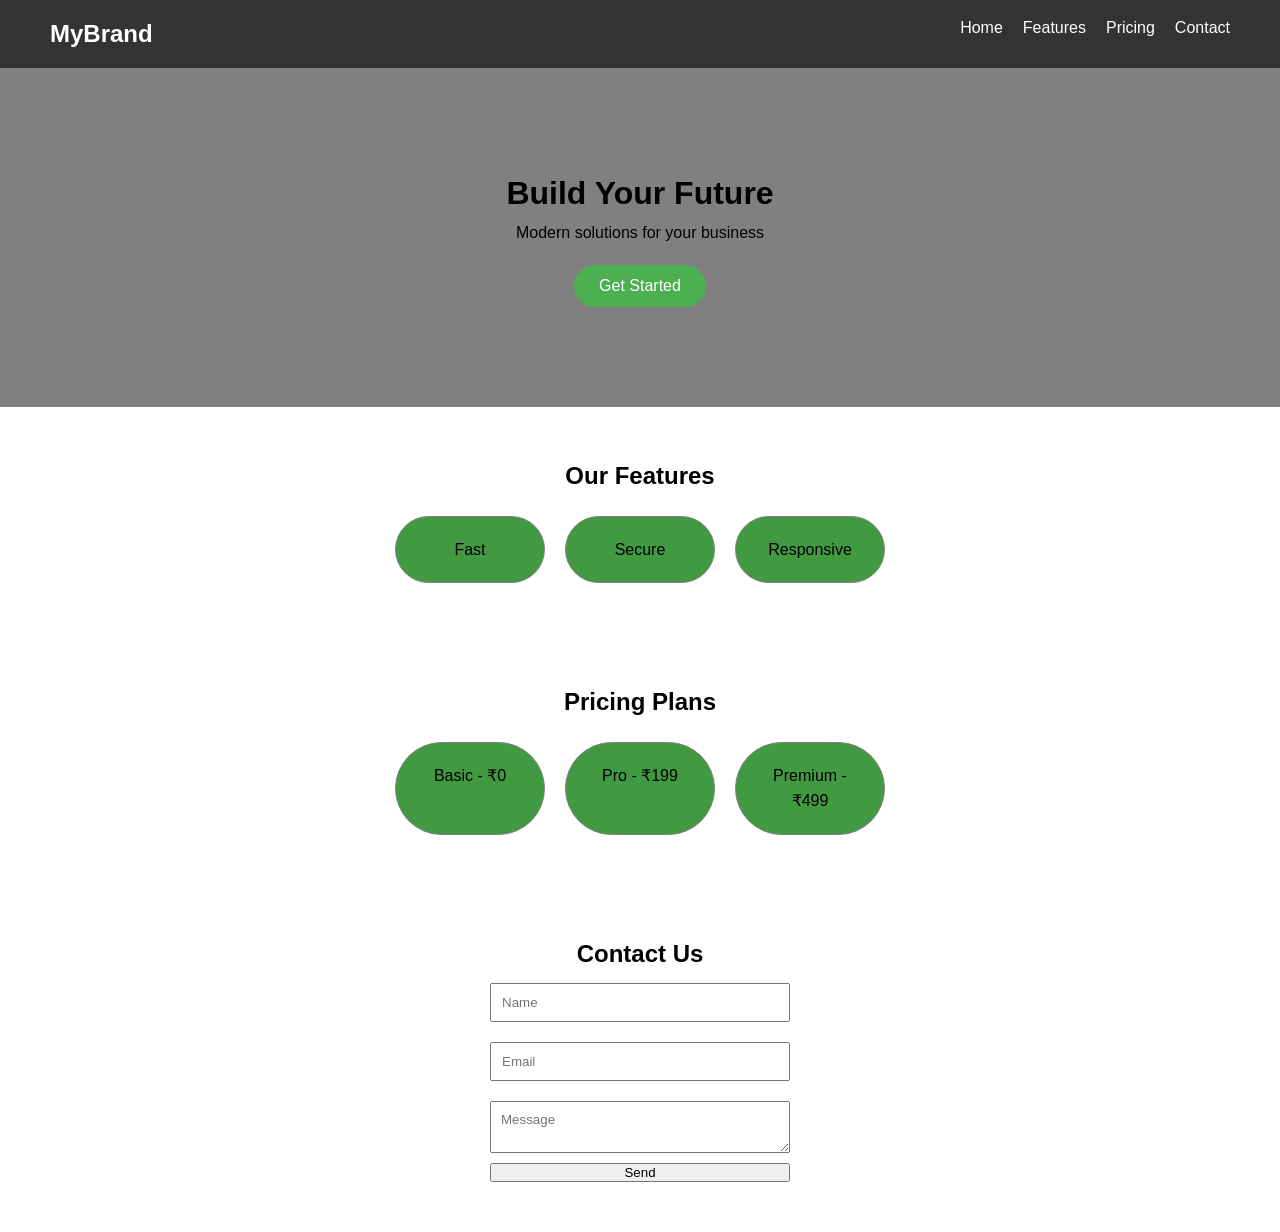
<file: Task 1/index.html>
<!DOCTYPE html>
<html lang="en">
<head>
  <meta charset="UTF-8">
  <meta name="viewport" content="width=device-width, initial-scale=1.0">
  <title>Landing Page</title>
  <link rel="stylesheet" href="style.css">
</head>
<body>

<header class="header">
  <nav>
    <h2 class="logo">MyBrand</h2>
    <ul>
      <li><a href="#">Home</a></li>
      <li><a href="#">Features</a></li>
      <li><a href="#">Pricing</a></li>
      <li><a href="#">Contact</a></li>
    </ul>
  </nav>

  <div class="hero">
    <h1>Build Your Future</h1>
    <p>Modern solutions for your business</p>
    <button>Get Started</button>
  </div>
</header>

<section class="features">
  <h2>Our Features</h2>
  <div class="feature-box">
    <div class="card">Fast</div>
    <div class="card">Secure</div>
    <div class="card">Responsive</div>
  </div>
</section>

<section class="pricing">
  <h2>Pricing Plans</h2>
  <div class="price-box">
    <div class="card">Basic - ₹0</div>
    <div class="card">Pro - ₹199</div>
    <div class="card">Premium - ₹499</div>
  </div>
</section>

<section class="contact">
  <h2>Contact Us</h2>
  <form>
    <input type="text" placeholder="Name">
    <input type="email" placeholder="Email">
    <textarea placeholder="Message"></textarea>
    <button type="submit">Send</button>
  </form>
</section>

</body>
</html>
</file>
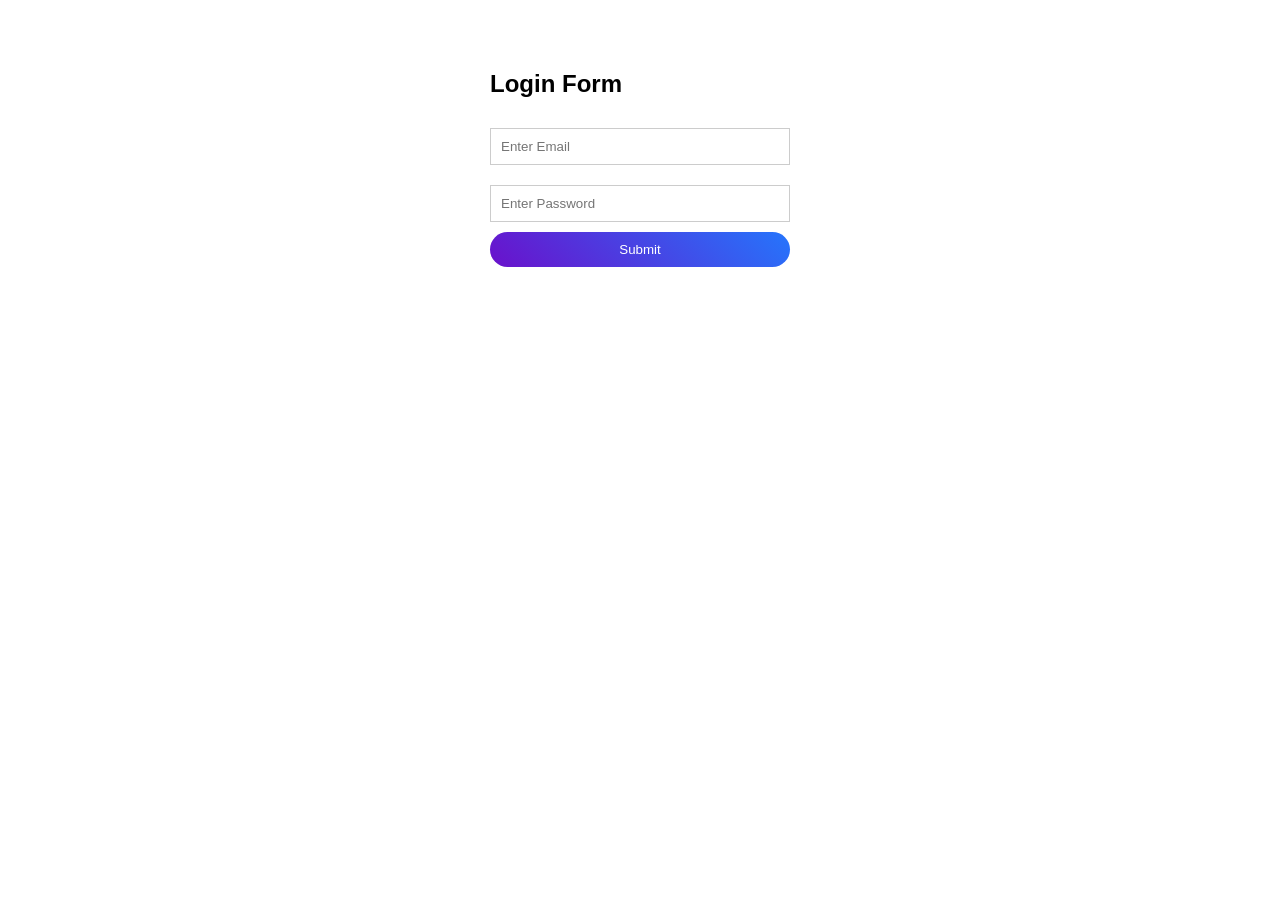
<file: Task 3/index.html>
<!DOCTYPE html>
<html lang="en">
<head>
  <meta charset="UTF-8">
  <meta name="viewport" content="width=device-width, initial-scale=1.0">
  <title>Form Validation</title>
  <link rel="stylesheet" href="style.css">
  
</head>
<body>

<form id="myForm">
  <h2>Login Form</h2>

  <input type="text" id="email" placeholder="Enter Email">
  <small id="emailError"></small>

  <input type="password" id="password" placeholder="Enter Password">
  <small id="passwordError"></small>

  <button type="submit">Submit</button>
</form>

<script src="script.js"></script>
</body>
</html>
</file>
<file: Task 1/style.css>
* {
  margin: 0;
  padding: 0;
  box-sizing: border-box;
  font-family: Arial;
}

body {
  line-height: 1.6;
}

nav {
  display: flex;
  justify-content: space-between;
  padding: 15px 50px;
  background: #333;
  color: white;
}

nav ul {
  display: flex;
  list-style: none;
}

nav ul li {
  margin-left: 20px;
}

nav a {
  color: white;
  text-decoration: none;
}

.hero {
  text-align: center;
  padding: 100px 20px;
  background: gray;
}

.hero button {
  margin-top: 20px;
  padding: 10px 20px;
}

section {
  padding: 50px 20px;
  text-align: center;
}

.feature-box,
.price-box {
  display: flex;
  justify-content: center;
  gap: 20px;
  margin-top: 20px;
}

.card {
  padding: 20px;
  border: 1px solid gray;
  width: 150px;
  border-radius: 50px;
  text-align: center;
  background-color: rgb(65, 153, 65);
}

form {
  display: flex;
  flex-direction: column;
  width: 300px;
  margin: auto;
}

form input, form textarea {
  margin: 10px 0;
  padding: 10px;
}

@media (max-width: 768px) {
  .feature-box,
  .price-box {
    flex-direction: column;
    align-items: center;
  }

  nav {
    flex-direction: column;
    text-align: center;
  }
}

.hero button {
  background: #4CAF50;
  color: white;
  padding: 12px 25px;
  border: none;
  border-radius: 25px;
  font-size: 16px;
  cursor: pointer;
  transition: 0.3s ease;
}

.hero button:hover {
  background: #45a049;
  transform: scale(1.05);
}
</file>
<file: Task 3/style.css>
body {
  font-family: Arial;
  display: flex;
  justify-content: center;
  margin-top: 50px;
}

form {
  width: 300px;
  display: flex;
  flex-direction: column;
}

input {
  margin: 10px 0;
  padding: 10px;
  border: 1px solid #ccc;
}

small {
  color: red;
  font-size: 12px;
}

button {
  padding: 10px;
  background: linear-gradient(45deg, #6a11cb, #2575fc);
  color: white;
  border: none;
  cursor: pointer;
  border-radius: 25px;
}
</file>
